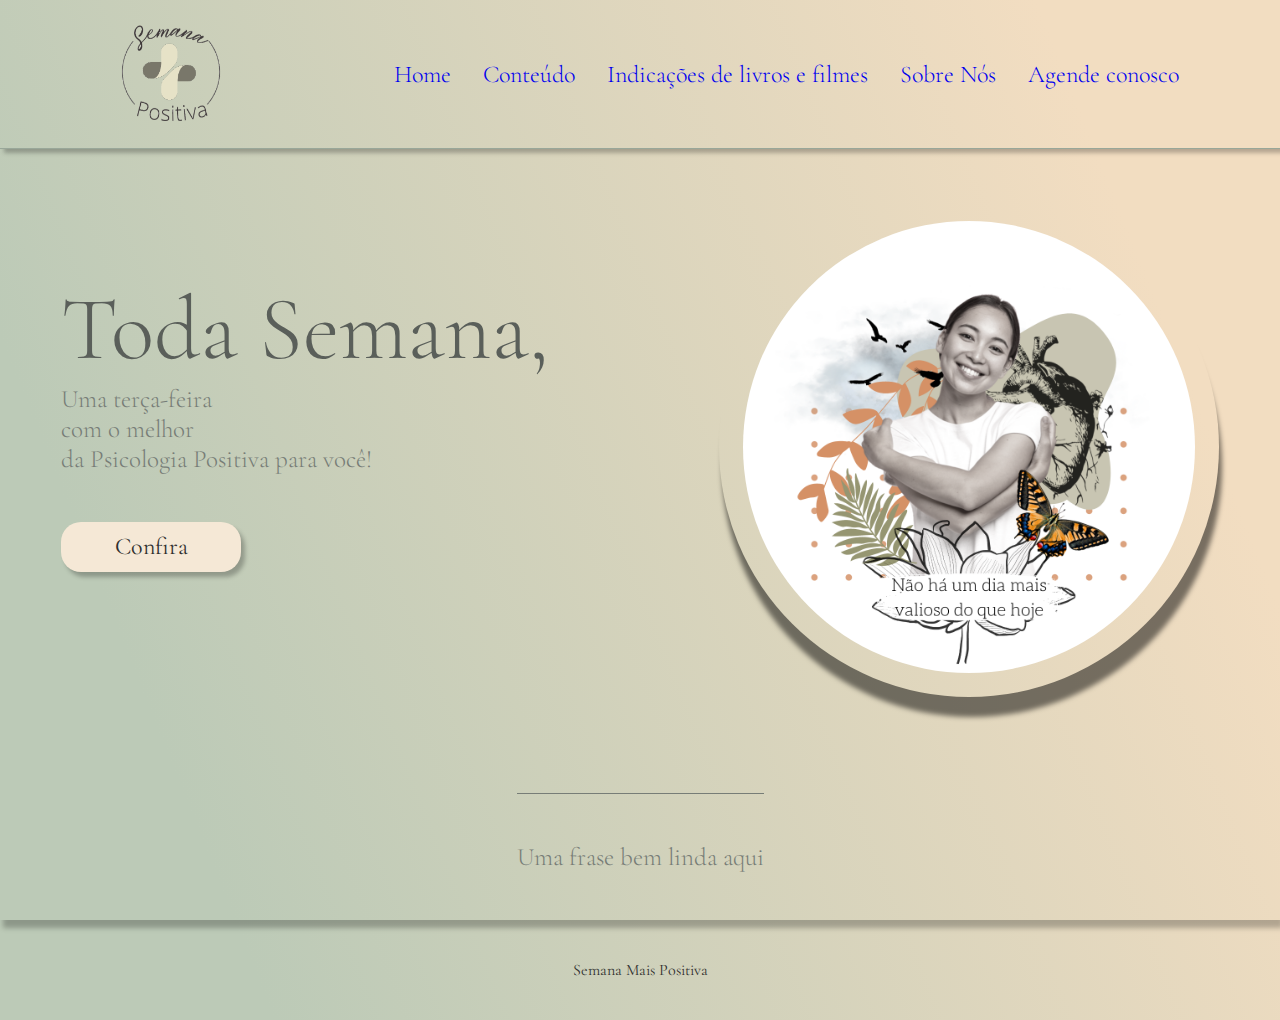
<file: index.html>
<!DOCTYPE html>
<html lang="pt-BR">

<head>
    <meta charset="UTF-8">
    <meta name="viewport" content="width=device-width, initial-scale=1.0">
    <meta name = "descripition" content = "O melhor da Psicologia Positiva para você">
    <title>Semana Positiva</title>
    <link rel="stylesheet" type="text/css" href="style.css">
   
</head>

<body>

    <header class="cabecalho">
        <img  class="logo" src="imagens/logo.png" alt="logo da Semana mais Positiva por Maira Rodrigues">
        <nav class="cabecalho-menu">
            <a href = "index.html" class="cabecalho-menu-item1">Home</a>
            <a href = "Conteudo.html" class="cabecalho-menu-item1">Conteúdo</a>
            <a href = "Indicacoes.html" class="cabecalho-menu-item2">Indicações de livros e filmes</a>
            <a href = "sobre.html"class="cabecalho-menu-item3">Sobre Nós</a>
            <a href = "agende.html"class="cabecalho-menu-item4">Agende conosco</a>
        </nav>
    </header>

    <main class="conteudo-central">

        <section class="conteudo-central-primeiro">
            <div class="Conteudo-central-escrito">
                <h1>Toda Semana,</h1>
                <h3> Uma terça-feira</h3>
                <h3> com o melhor</h3>
                <h3> da Psicologia Positiva para você!</h3>

                <button class="botao">Confira</button>
            </div>
            <img class="imagem-principal" src="imagens/Não há um dia mais valioso do que hoje.png" alt="Imagem de moça sentada meditando">

        </section>

        <section class="conteudo-central-segundo">
            <h3 class="titulo-central-segundo">Uma frase bem linda aqui</h3>
           

        </section>

    </main>

    <footer class="rodape-conteudo">
        <p> Semana Mais Positiva</p>
    
    </footer>
    
</body>

</html>
</file>
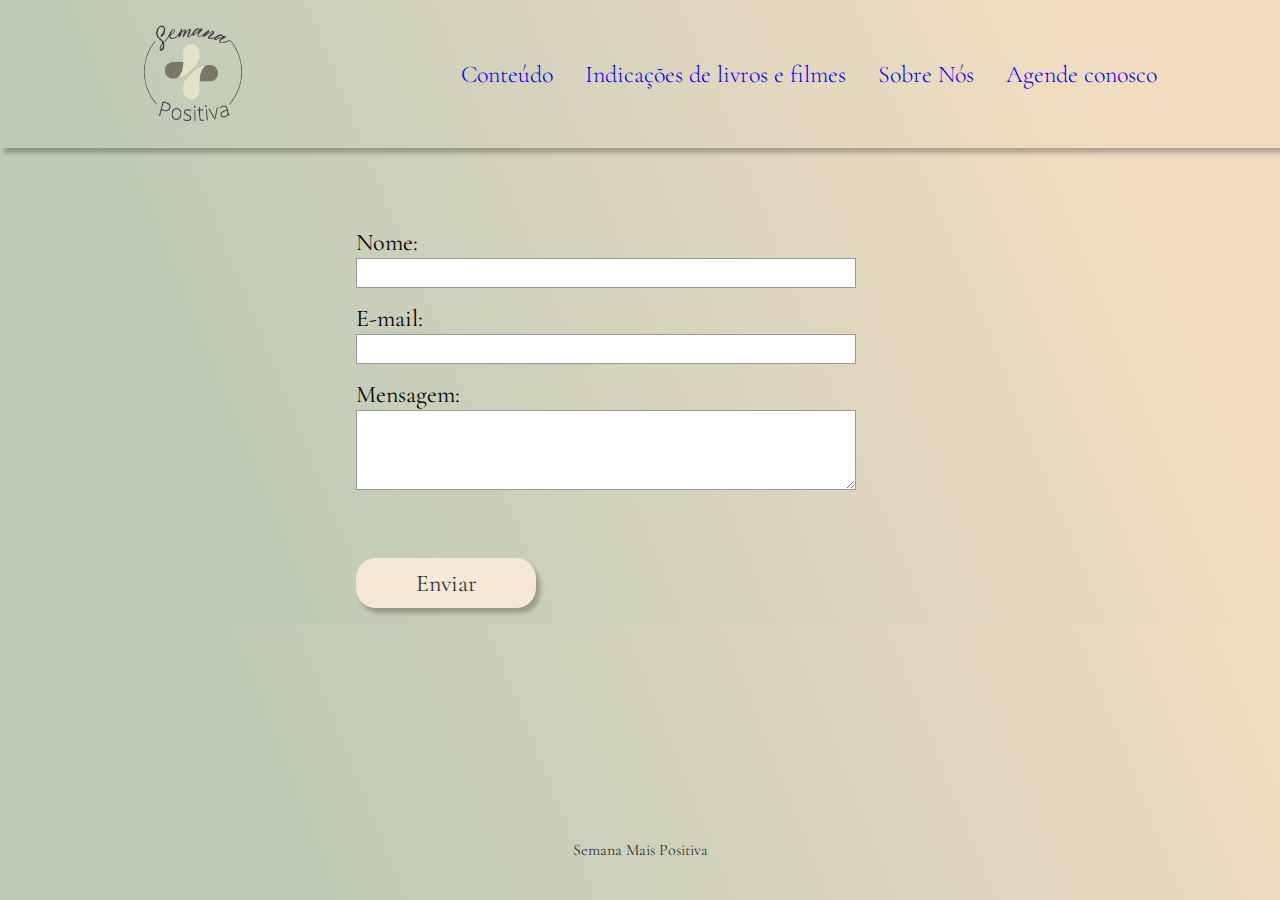
<file: agende.html>
<!DOCTYPE html>
<html lang="pt-BR">

<head>
    <meta charset="UTF-8">
    <meta name="viewport" content="width=device-width, initial-scale=1.0">
    <meta name = "descripition" content = "O melhor da Psicologia Positiva para você">
    <title>Semana Positiva</title>
    <link rel="stylesheet" type="text/css" href="style.css">
   
</head>

<body>

    <header class="cabecalho">
      <img  href = "index.html" class="logo" src="imagens/logo.png" alt="logo da Semana mais Positiva por Maira Rodrigues">
      <nav class="cabecalho-menu">
          <a href = "Conteudo.html" class="cabecalho-menu-item1">Conteúdo</a>
          <a href = "Indicacoes.html" class="cabecalho-menu-item2">Indicações de livros e filmes</a>
          <a href = "sobre.html"class="cabecalho-menu-item3">Sobre Nós</a>
          <a href = "agende.html"class="cabecalho-menu-item4">Agende conosco</a>
      </nav>
    </header>


    <form class="formulario" method="post">
      <div>
          <label for="nome">Nome:</label>
          <input type="text" id="nome" />
      </div>
      <div>
          <label for="email">E-mail:</label>
          <input type="email" id="email" />
      </div>
      <div>
          <label for="msg">Mensagem:</label>
          <textarea id="msg"></textarea>
      </div>

      <div>
        <button class="botaoAgenda" type="submit">Enviar</button>
    </div>

  </form>


  <footer class="rodape">
    <p> Semana Mais Positiva</p>
  
    

</footer>

  </body>

  </html>
</file>
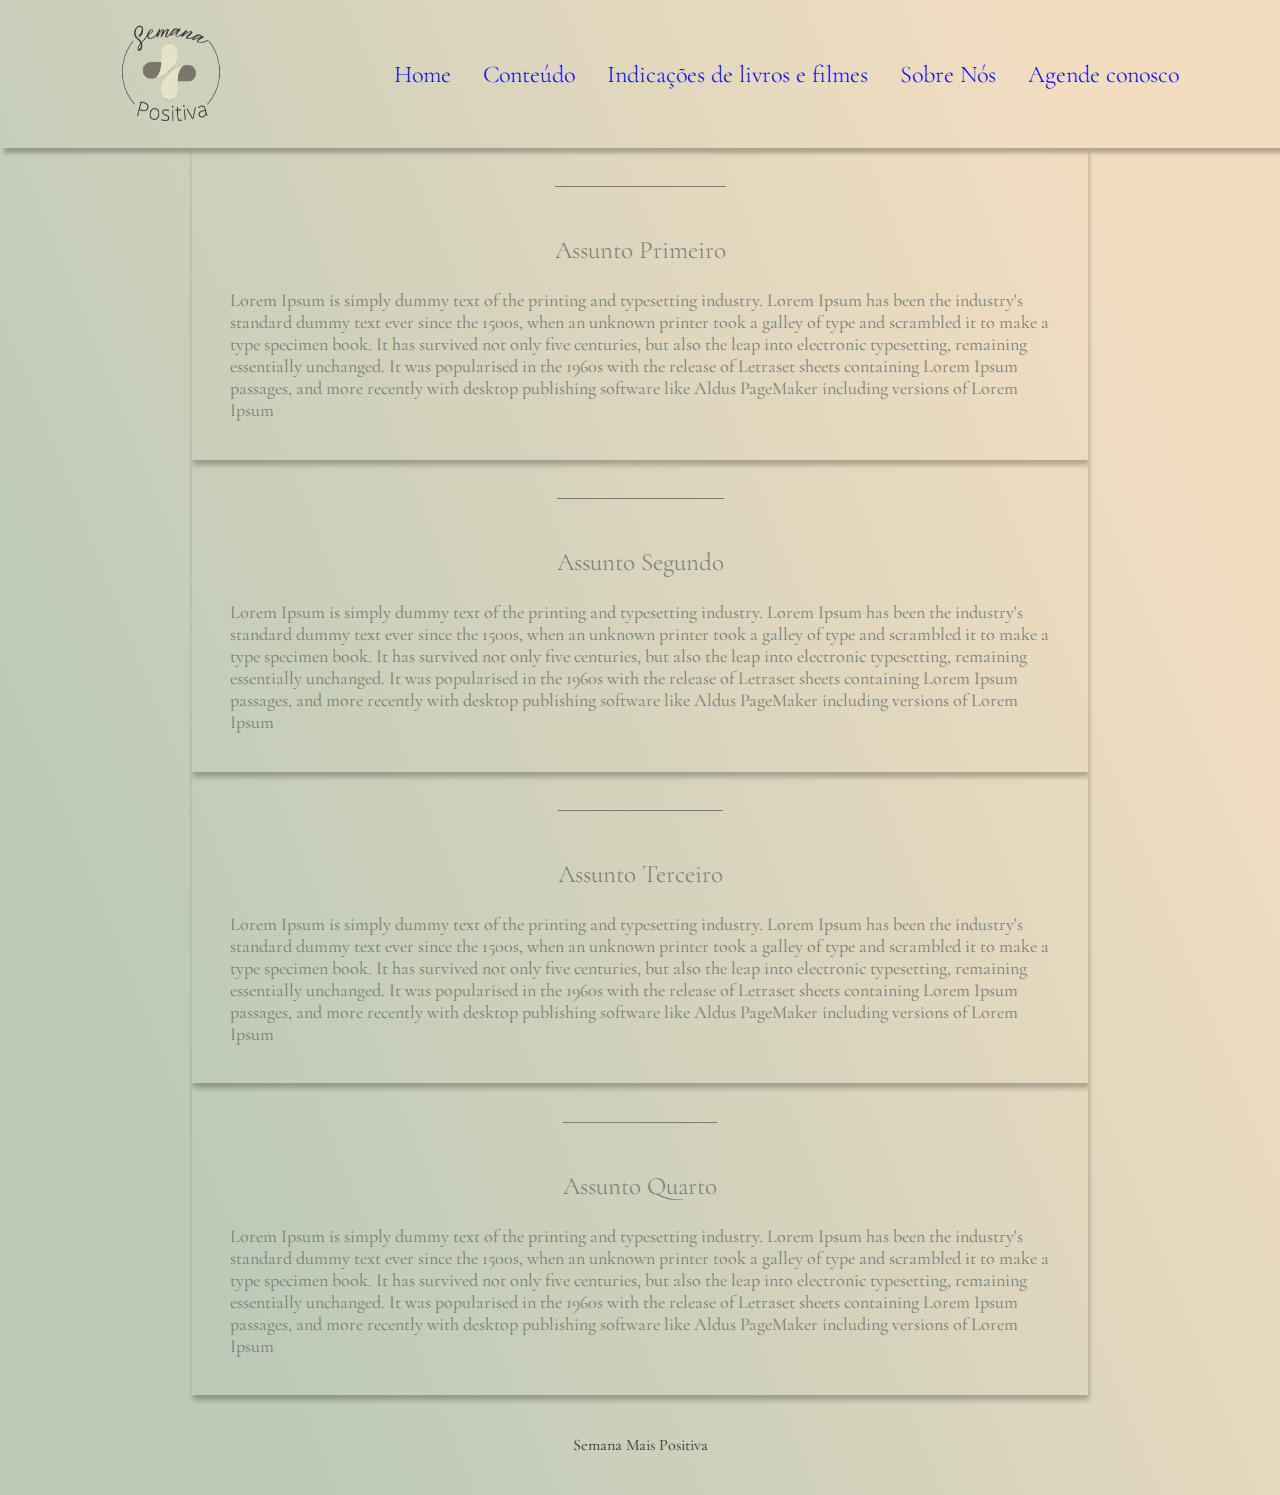
<file: Conteudo.html>
<!DOCTYPE html>
<html lang="pt-BR">

<head>
    <meta charset="UTF-8">
    <meta name="viewport" content="width=device-width, initial-scale=1.0">
    <meta name = "descripition" content = "O melhor da Psicologia Positiva para você">
    <title>Semana Positiva</title>
    <link rel="stylesheet" type="text/css" href="style.css">
   
</head>

<body>

    <header class="cabecalho">
      <img class="logo" src="imagens/logo.png" alt="logo da Semana mais Positiva por Maira Rodrigues">
      <nav class="cabecalho-menu">
        <a href = "index.html" class="cabecalho-menu-item1">Home</a>
          <a href = "Conteudo.html" class="cabecalho-menu-item1">Conteúdo</a>
          <a href = "Indicacoes.html" class="cabecalho-menu-item2">Indicações de livros e filmes</a>
          <a href = "sobre.html"class="cabecalho-menu-item3">Sobre Nós</a>
          <a href = "agende.html"class="cabecalho-menu-item4">Agende conosco</a>
      </nav>
    </header>


    <section class="conteudo-item">
        <h3 class="titulo-central-segundo">Assunto Primeiro</h3>
        <p>Lorem Ipsum is simply dummy text of the printing and typesetting industry. Lorem Ipsum has been the industry's standard dummy text ever since the 1500s, when an unknown printer took a galley of type and scrambled it to make a type specimen book. It has survived not only five centuries, but also the leap into electronic typesetting, remaining essentially unchanged. It was popularised in the 1960s with the release of Letraset sheets containing Lorem Ipsum passages, and more recently with desktop publishing software like Aldus PageMaker including versions of Lorem Ipsum</p>
      </section>

      <section class="conteudo-item">
        <h3 class="titulo-central-segundo">Assunto Segundo</h3>
        <p>Lorem Ipsum is simply dummy text of the printing and typesetting industry. Lorem Ipsum has been the industry's standard dummy text ever since the 1500s, when an unknown printer took a galley of type and scrambled it to make a type specimen book. It has survived not only five centuries, but also the leap into electronic typesetting, remaining essentially unchanged. It was popularised in the 1960s with the release of Letraset sheets containing Lorem Ipsum passages, and more recently with desktop publishing software like Aldus PageMaker including versions of Lorem Ipsum</p>
      </section>

      <section class="conteudo-item">
        <h3 class="titulo-central-segundo">Assunto Terceiro</h3>
        <p>Lorem Ipsum is simply dummy text of the printing and typesetting industry. Lorem Ipsum has been the industry's standard dummy text ever since the 1500s, when an unknown printer took a galley of type and scrambled it to make a type specimen book. It has survived not only five centuries, but also the leap into electronic typesetting, remaining essentially unchanged. It was popularised in the 1960s with the release of Letraset sheets containing Lorem Ipsum passages, and more recently with desktop publishing software like Aldus PageMaker including versions of Lorem Ipsum</p>
      </section>
      <section class="conteudo-item">
        <h3 class="titulo-central-segundo">Assunto Quarto</h3>
        <p>Lorem Ipsum is simply dummy text of the printing and typesetting industry. Lorem Ipsum has been the industry's standard dummy text ever since the 1500s, when an unknown printer took a galley of type and scrambled it to make a type specimen book. It has survived not only five centuries, but also the leap into electronic typesetting, remaining essentially unchanged. It was popularised in the 1960s with the release of Letraset sheets containing Lorem Ipsum passages, and more recently with desktop publishing software like Aldus PageMaker including versions of Lorem Ipsum</p>
      </section>

      <footer class="rodape-conteudo">
        <p class="rodape"> Semana Mais Positiva</p>
       
    </footer>


      </body>

      </html>
</file>
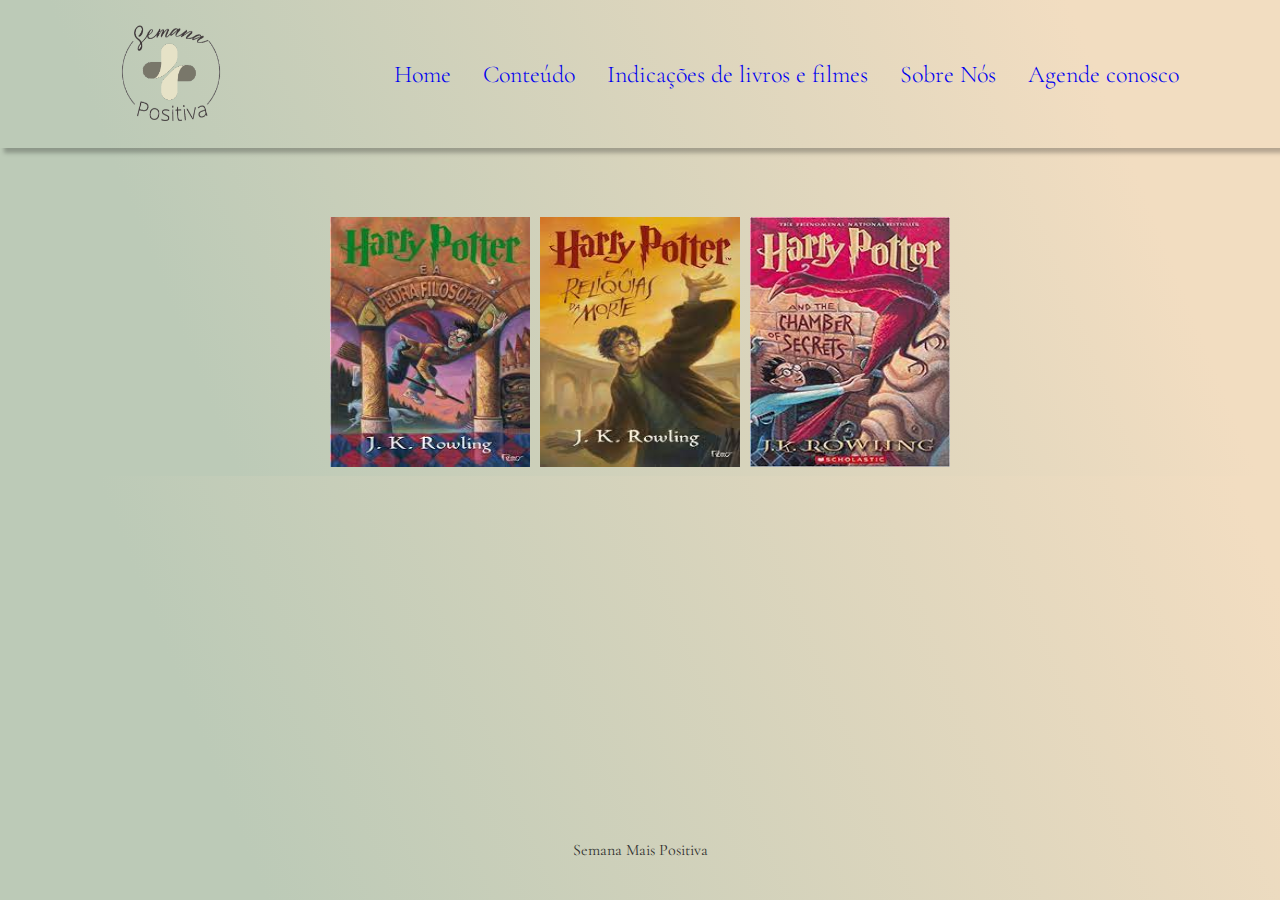
<file: Indicacoes.html>
<!DOCTYPE html>
<html lang="pt-BR">

<head>
    <meta charset="UTF-8">
    <meta name="viewport" content="width=device-width, initial-scale=1.0">
    <meta name = "descripition" content = "O melhor da Psicologia Positiva para você">
    <title>Semana Positiva</title>
    <link rel="stylesheet" type="text/css" href="style.css">
   
</head>

<body>

    <header class="cabecalho">
      <img class="logo" src="imagens/logo.png" alt="logo da Semana mais Positiva por Maira Rodrigues">
        <nav class="cabecalho-menu">
          <a href = "index.html" class="cabecalho-menu-item1">Home</a>
            <a href = "Conteudo.html" class="cabecalho-menu-item1">Conteúdo</a>
            <a href = "Indicacoes.html" class="cabecalho-menu-item2">Indicações de livros e filmes</a>
            <a href = "sobre.html"class="cabecalho-menu-item3">Sobre Nós</a>
            <a href = "agende.html"class="cabecalho-menu-item4">Agende conosco</a>
        </nav>
    </header>


    <div class="ImagensFileira">
      <div>
        <img
        class="Imagem"
        src="imagens/livro1.jfif"
        alt="Fotografia capa de livro"
      />

      </div>

      <div>     
         <img
      
        class="Imagem"
        src="imagens/livro2.jfif"
        alt="Fotografia capa de livro"
        class="Imagem2"
      />
    
    </div>

    <div>
      <img
      class="Imagem"
      src="imagens/livro3.jfif"
      alt="Fotografia capa de livro"
      class="Imagem3"
    />
   
    </div>


  
    </div>


    <footer class="rodape">
      <p> Semana Mais Positiva</p>
 
      

  </footer>




    </body>

    </html>
</file>
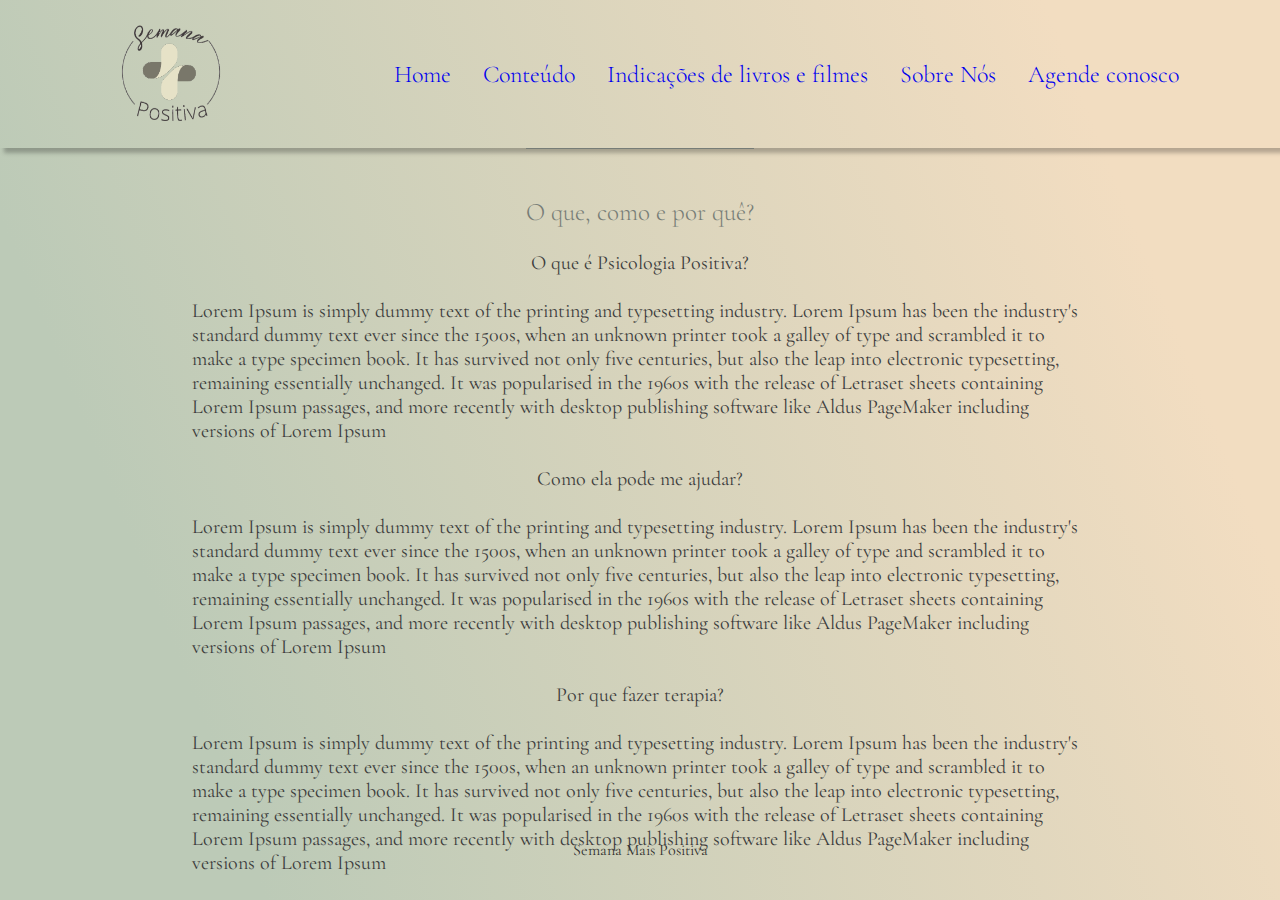
<file: sobre.html>
<!DOCTYPE html>

<!DOCTYPE html>
<html lang="pt-BR">

<head>
    <meta charset="UTF-8">
    <meta name="viewport" content="width=device-width, initial-scale=1.0">
    <meta name = "descripition" content = "O melhor da Psicologia Positiva para você">
    <title>Semana Positiva</title>
    <link rel="stylesheet" type="text/css" href="style.css">
   
</head>

<body>

    <header class="cabecalho">
    <img  class="logo" src="imagens/logo.png" alt="logo da Semana mais Positiva por Maira Rodrigues">
        <nav class="cabecalho-menu">
            <a href = "index.html" class="cabecalho-menu-item1">Home</a>
            <a href = "Conteudo.html" class="cabecalho-menu-item1">Conteúdo</a>
            <a href = "Indicacoes.html" class="cabecalho-menu-item2">Indicações de livros e filmes</a>
            <a href = "sobre.html"class="cabecalho-menu-item3">Sobre Nós</a>
            <a href = "agende.html"class="cabecalho-menu-item4">Agende conosco</a>
        </nav>
    </header>

<section class="conteudo-sobre">
  <h3 class="titulo-central-segundo">O que, como e por quê?</h3>
  <p>O que é Psicologia Positiva?</p>
  <p>Lorem Ipsum is simply dummy text of the printing and typesetting industry. Lorem Ipsum has been the industry's standard dummy text ever since the 1500s, when an unknown printer took a galley of type and scrambled it to make a type specimen book. It has survived not only five centuries, but also the leap into electronic typesetting, remaining essentially unchanged. It was popularised in the 1960s with the release of Letraset sheets containing Lorem Ipsum passages, and more recently with desktop publishing software like Aldus PageMaker including versions of Lorem Ipsum</p>
  <p>Como ela pode me ajudar?</p>
  <p>Lorem Ipsum is simply dummy text of the printing and typesetting industry. Lorem Ipsum has been the industry's standard dummy text ever since the 1500s, when an unknown printer took a galley of type and scrambled it to make a type specimen book. It has survived not only five centuries, but also the leap into electronic typesetting, remaining essentially unchanged. It was popularised in the 1960s with the release of Letraset sheets containing Lorem Ipsum passages, and more recently with desktop publishing software like Aldus PageMaker including versions of Lorem Ipsum</p>
  <p>Por que fazer terapia?</p>
  <p>Lorem Ipsum is simply dummy text of the printing and typesetting industry. Lorem Ipsum has been the industry's standard dummy text ever since the 1500s, when an unknown printer took a galley of type and scrambled it to make a type specimen book. It has survived not only five centuries, but also the leap into electronic typesetting, remaining essentially unchanged. It was popularised in the 1960s with the release of Letraset sheets containing Lorem Ipsum passages, and more recently with desktop publishing software like Aldus PageMaker including versions of Lorem Ipsum</p>

</section>

<footer class="rodape">
    <p> Semana Mais Positiva</p>
 
    

</footer>

</body>

</html>
</file>
<file: style.css>
@import url('https://fonts.googleapis.com/css2?family=Antic+Didone&family=Hurricane&family=Manjari:wght@100;400&display=swap');

@import url('https://fonts.googleapis.com/css2?family=Cormorant+Garamond:wght@300&family=Noto+Sans+KR:wght@100&display=swap');



*{
    margin: 0;
    padding: 0;
    box-sizing: border-box;
    text-decoration: none;
}

html, body{
    font-size: 100%;
    background: linear-gradient(68.15deg, #bccab7 16.2%, #F2DDC1 85.61%);
    min-height: 100%;

    
}

h1{
    font-family: 'Cormorant Garamond', serif;
    color: #5a5f5a;
    font-size: 90px;
    font-weight: lighter;
}


h3{
    font-family: 'Cormorant Garamond', serif;
    color: #777d77;
    font-size: 25px;
    font-weight: lighter;
}


.cabecalho{
    display: flex;
    flex-direction: row;
    align-items: center;
    justify-content: space-around;
    padding: 24px;
    box-shadow: 4px 5px 4px rgba(0, 0, 0, 0.25);

}

.logo{
 
    height: 100px ;
    width: 140px;

    
   
    }

.cabecalho-menu{
    display: flex;
    gap: 32px;
    font-family: 'Cormorant Garamond', serif;
    font-weight: lighter;
    color: #848d84;
    font-size: 24px;
    align-items: center;
    
}


.conteudo-central{
    margin: 0;
    border-top: 0.1px solid #99A799;
    

}

.conteudo-central-primeiro{
    display: flex;
    align-items: center;
    justify-content: space-around; 
    gap: 48px;

}


.conteudo-central-escrito{
    display: flex;
    flex-direction: column;
    gap: 48px;
} 






.botao{
    background-color: #f5e8d6;
    width: 180px;
    height: 50px;
    font-family: 'Cormorant Garamond', serif;
    font-weight: 400px;
    color: rgb(48, 48, 47);
    border-radius: 20px;
    border: none;
    box-shadow: 4px 5px 4px rgba(0, 0, 0, 0.25);
    font-size: 24px;
    margin-top: 48px;


}

.imagem-principal{

    border-radius: 50%;
    height: 500px ;
    padding: 24px;
    margin-top: 48px;
    box-shadow: 3px 20px 5px rgba(0, 0, 0, 0.50);
}

.conteudo-central-segundo{
    display: flex;
    flex-direction: column;
    justify-content: space-around;
    gap: 24px;
    margin-top: 48px;
    align-items: center;
    font-family: 'Cormorant Garamond', serif;;
    color: #777d77;
    padding: 48px;
    font-size: 18px;
    box-shadow: 3px 8px 5px rgba(0, 0, 0, 0.25);

}
.titulo-central-segundo{
    border-top: 0.1px solid #777d77;
    padding-top: 48px;
    

}

.conteudo-sobre{
    display: flex;
    flex-direction: column;
    justify-content: space-around;
    gap: 24px;
    margin-left: 15% ;
    margin-right: 15% ;
    align-items: center;
    font-family: 'Cormorant Garamond', serif;;
    color: #3d3d3d;
    padding: 0px;
    font-size: 20px;
    
}

.conteudo-item{
    display: flex;
    flex-direction: column;
    justify-content: space-around;
    gap: 24px;
    margin-left: 15% ;
    margin-right: 15% ;
    align-items: center;
    font-family: 'Cormorant Garamond', serif;;
    color: #777d77;
    padding: 0px;
    font-size: 18px;
    box-shadow: 1px 5px 5px rgba(0, 0, 0, 0.25);
    padding: 3%;

}

.ImagensFileira{
    margin-top: 5%;
    display: flex;
    justify-content: center;
    align-items: center;
    
    
  }

  .Imagem{
    width: 200px;
    height: 250px;
    margin: 5px;
     
  }


.rodape{

    position: absolute;
    bottom: 0;
    color: #FFF;
    width: 100%;
    height: 100px;    
    text-align: center;
    line-height: 100px;
    font-family: 'Cormorant Garamond', serif;
    color: rgb(48, 48, 47);


    
}

.rodape-conteudo{

    position: relative;
    bottom: 0;
    color: #FFF;
    width: 100%;
    height: 100px;    
    text-align: center;
    line-height: 100px;
    font-family: 'Cormorant Garamond', serif;
    color: rgb(48, 48, 47);


    
}


form {
    /* Apenas para centralizar o form na página */
    margin: 5% auto;
    width: 600px;
    /* Para ver as bordas do formulário */
    padding: 1em;
    border-radius: 1em;
}

form div + div {
    margin-top: 1em;
}


label {
    display: inline-block;
    width: 90px;
    height: 30px;
    text-align: left;
    font-family: 'Cormorant Garamond', serif;
    font-size: 24px;




}


.botaoAgenda{
    background-color: #f5e8d6;
    width: 180px;
    height: 50px;
    font-family: 'Cormorant Garamond', serif;
    font-weight: 400px;
    color: rgb(48, 48, 47);
    border-radius: 20px;
    border: none;
    box-shadow: 4px 5px 4px rgba(0, 0, 0, 0.25);
    font-size: 24px;
    margin-top: 48px;

}

input{

    font: 1em sans-serif;
    height: 30px;

    width: 500px;
    -moz-box-sizing: border-box;
    box-sizing: border-box;

    border: 1px solid #999;

}

textarea{

    font: 1em sans-serif;
    height: 80px;
    width: 500px;
    -moz-box-sizing: border-box;
    box-sizing: border-box;
    border: 1px solid #999;

}
</file>
